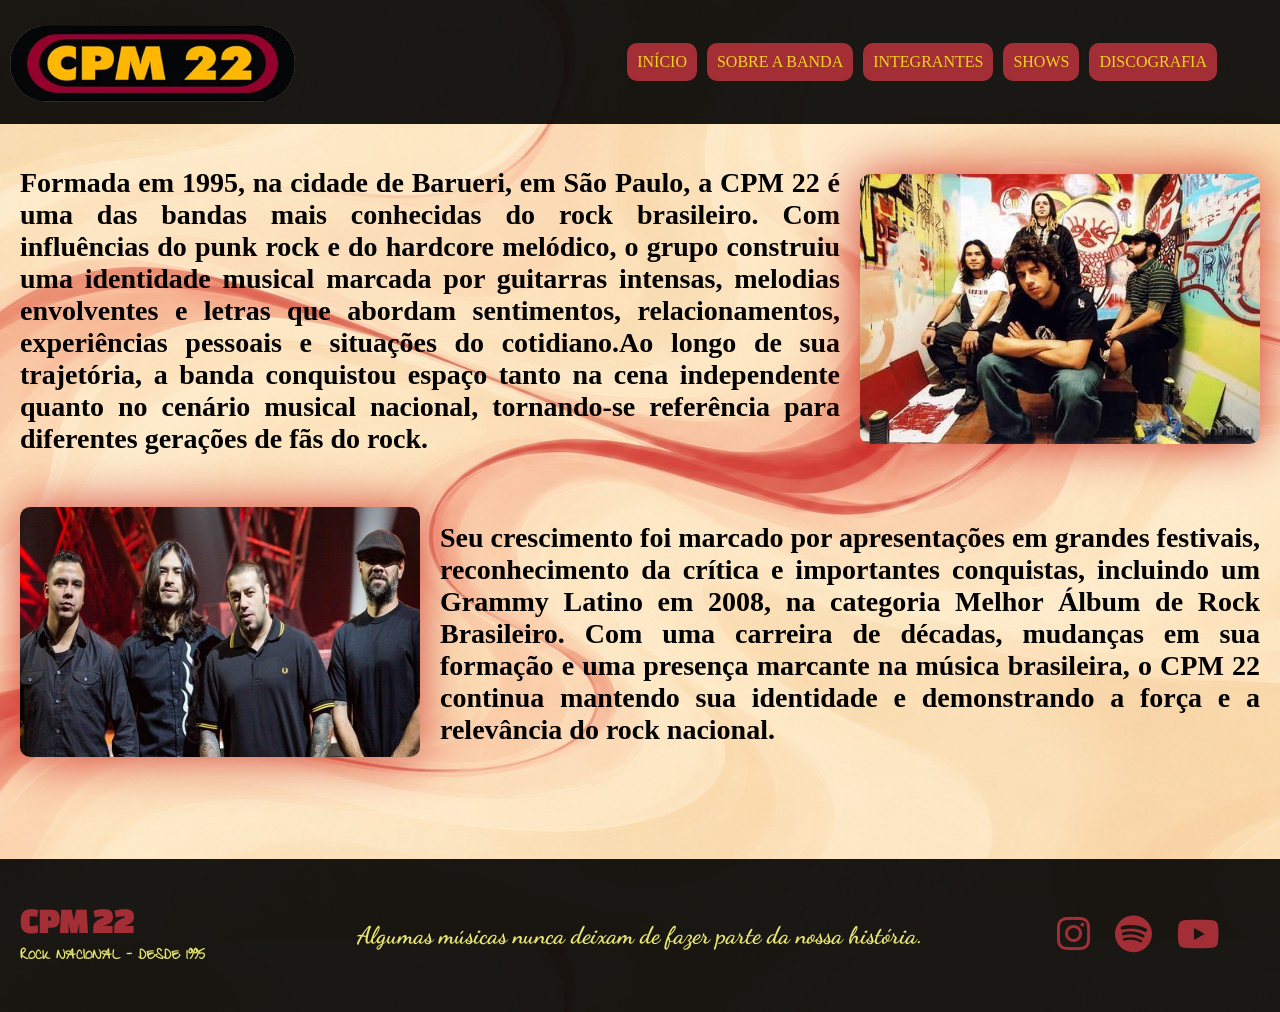
<file: Index.html>
<!DOCTYPE html>
<html lang="pt-br">

<head>
	<meta charset="UTF-8">
	<title>CPM 22</title>
	<link rel="stylesheet" type="text/css" href="Estilos.css">
	<link rel="stylesheet" href="https://cdnjs.cloudflare.com/ajax/libs/font-awesome/6.7.2/css/all.min.css">
</head>

<body>
	<header id="topo">
		<img class="logo" src="Imagens/LOGO2.png" alt="CPM 22">
		<h1>CPM 22</h1>

		<nav id="menu">
			<h3>Menu Principal:</h3>
			<ol type="I" start="8">
				<li><a href="Index.html">Início</a></li>
				<li><a href="Banda.html">Sobre a Banda</a></li>
				<li><a href="Integrantes.html">Integrantes</a></li>
				<li><a href="Shows.html">Shows</a></li>
				<li><a href="discografia.html">Discografia</a></li>
			</ol>
		</nav>
	</header>

	<article id="conteudo">
	<div class="principal">

		<div class="texto">

		<h2>Formada em 1995, na cidade de Barueri, em São Paulo, a CPM 22 é uma das bandas mais conhecidas do rock
			brasileiro. Com influências do punk rock e do hardcore melódico, o grupo construiu uma identidade musical
			marcada por guitarras intensas, melodias envolventes e letras que abordam sentimentos, relacionamentos,
			experiências pessoais e situações do cotidiano.Ao longo de sua trajetória, a banda conquistou espaço tanto na cena independente quanto no cenário musical
			nacional, tornando-se referência para diferentes gerações de fãs do rock.  </h2>
		</div>

		<div class="foto1">
			<img class="fotogrupo" src="Imagens/fotogrupo3.jpg" alt="CPM 22" width="400" height="270">
		</div>
		</div>

		<div class="principal2">

		<div class="foto2">
			<img class="fotogrupo" src="Imagens/fotogrupo4.jpg" alt="CPM 22" width="400" height="250">
		</div>

		<div class="texto2">
		<h2>Seu crescimento foi marcado por apresentações em grandes festivais, reconhecimento da crítica e importantes conquistas, incluindo um Grammy
			Latino em 2008, na categoria Melhor Álbum de Rock Brasileiro.
			Com uma carreira de décadas, mudanças em sua formação e uma presença marcante na música brasileira, o CPM 22
			continua mantendo sua identidade e demonstrando a força e a relevância do rock nacional.</h2>
		</div>
		</div>
		
	</article>
	<footer id="rodape">
        <div class=rodape>
		<h1>CPM 22</h1>
        <h4>ROCK NACIONAL - DESDE 1995</h4>
    </div>
        <h2>Algumas músicas nunca deixam de fazer parte da nossa história.</h2>

    <div class="redes-sociais">

    <a href="https://www.instagram.com/cpm22/" target="_blank">
        <i class="fa-brands fa-instagram"></i>
    </a>

    <a href="https://open.spotify.com/artist/5yLfeNXKYt1UofP4XxxUbT" target="_blank">
        <i class="fa-brands fa-spotify"></i>
    </a>

    <a href="https://www.youtube.com/@cpm22official" target="_blank">
        <i class="fa-brands fa-youtube"></i>
    </a>

</div>
    </footer>
</body>

</html>
</file>
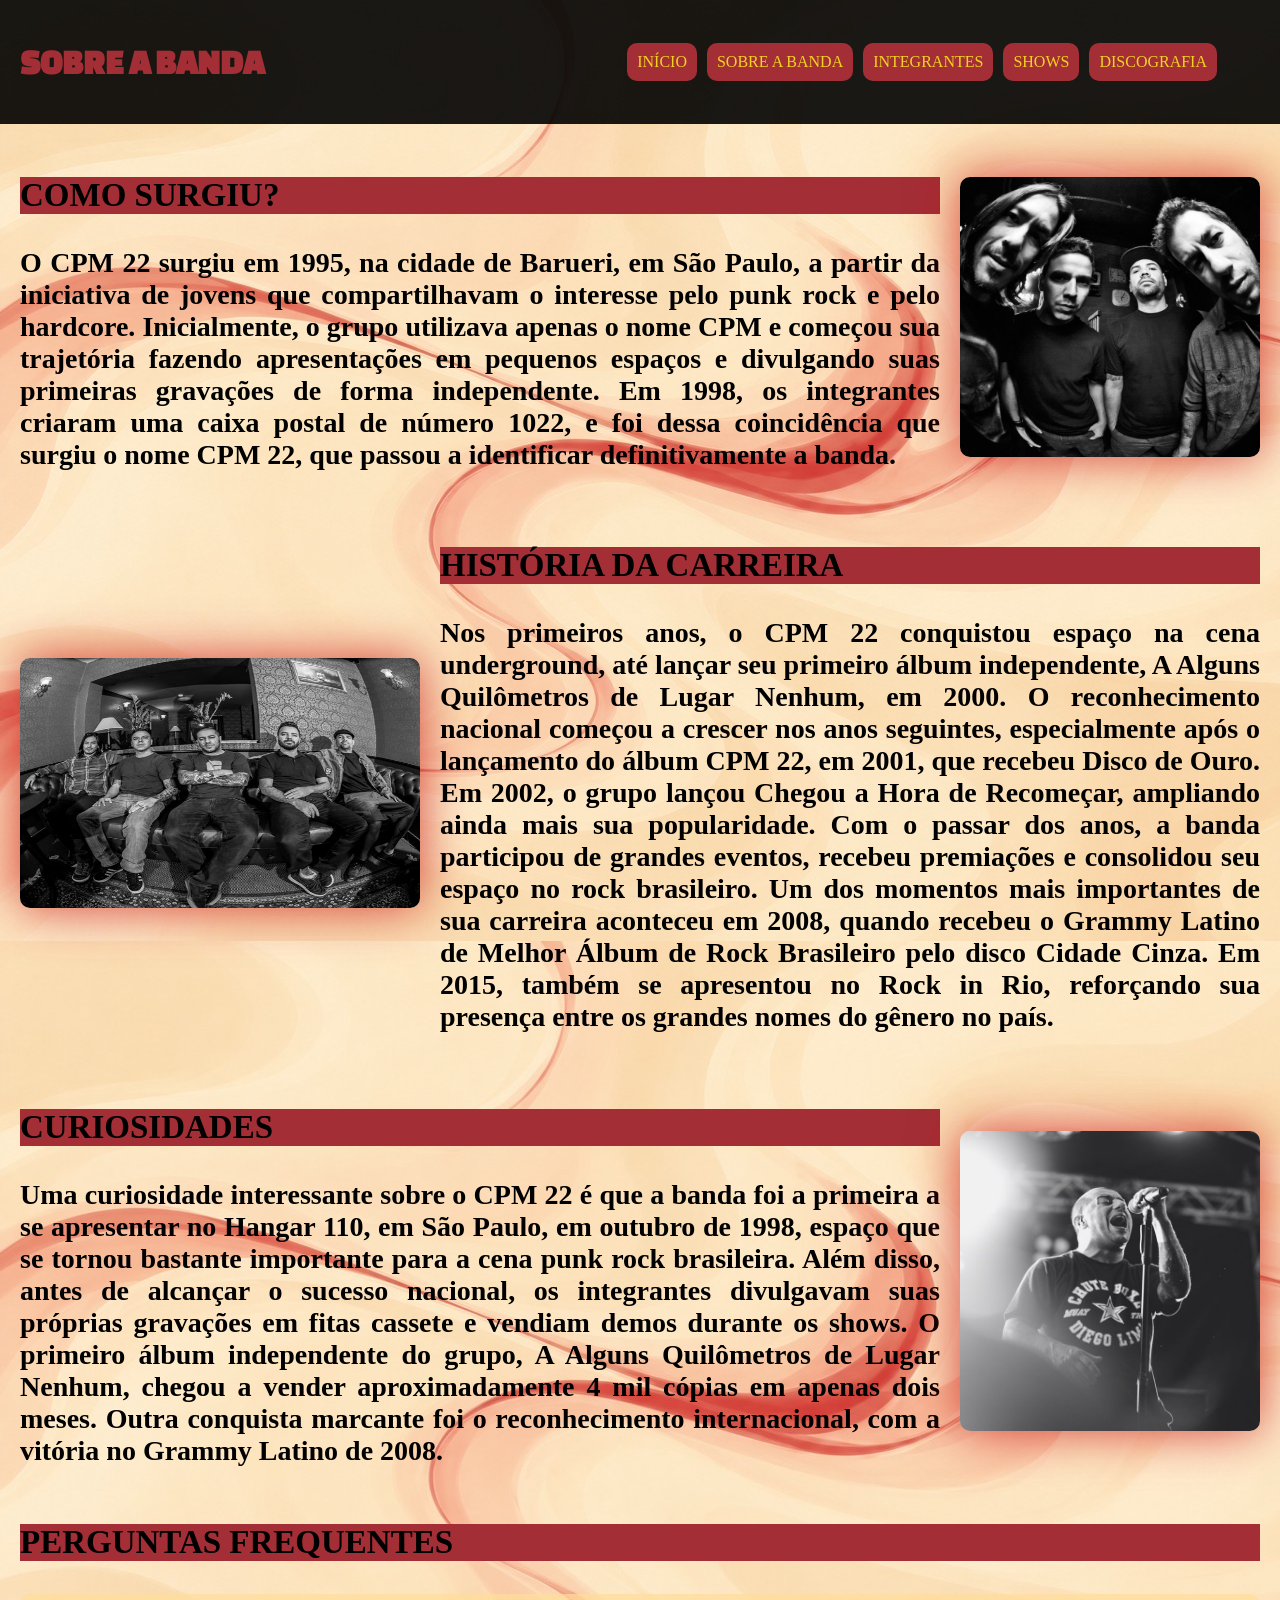
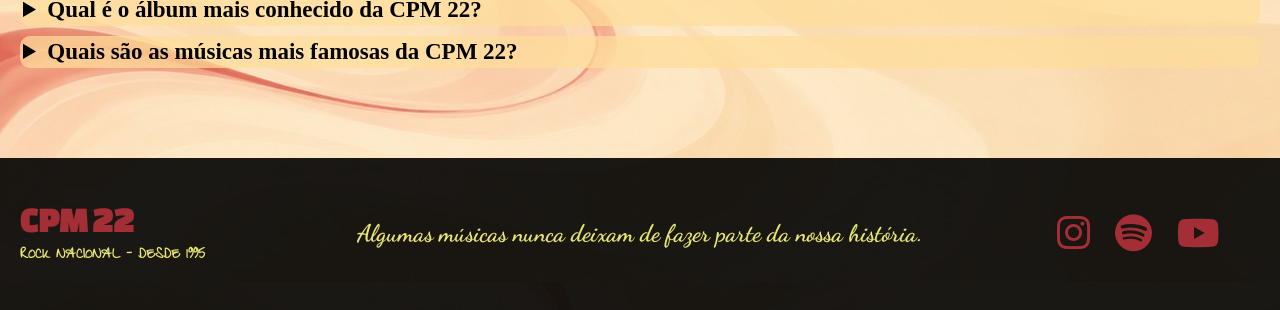
<file: Banda.html>
<!DOCTYPE html>
<html lang="pt-br">

<head>
    <meta charset="UTF-8">
    <title>Sobre a Banda</title>
    <link rel="stylesheet" type="text/css" href="Estilos.css">
    <link rel="stylesheet" href="https://cdnjs.cloudflare.com/ajax/libs/font-awesome/6.7.2/css/all.min.css">
</head>

<body>
    <header id="topo">
        <h1>Sobre a Banda</h1>

        <nav id="menu">
            <h3>Menu Principal:</h3>
            <ol type="I" start="8">
                <li><a href="Index.html">Início</a></li>
                <li><a href="Banda.html">Sobre a Banda</a></li>
                <li><a href="Integrantes.html">Integrantes</a></li>
                <li><a href="Shows.html">Shows</a></li>
                <li><a href="discografia.html">Discografia</a></li>
            </ol>
        </nav>
    </header>

    <article id="conteudo">
        <div class="principal">

            <div class="texto">

                <h3>Como surgiu?</h3>

                <h2>O CPM 22 surgiu em 1995, na cidade de Barueri, em São Paulo, a partir da iniciativa de jovens que
                    compartilhavam o interesse pelo punk
                    rock e pelo hardcore. Inicialmente, o grupo utilizava apenas o nome CPM e começou sua trajetória
                    fazendo apresentações em pequenos
                    espaços e divulgando suas primeiras gravações de forma independente. Em 1998, os integrantes criaram
                    uma caixa postal de número 1022,
                    e foi dessa coincidência que surgiu o nome CPM 22, que passou a identificar definitivamente a banda.
                </h2>
            </div>

            <div class="foto1">
                <img class="fotogrupo" src="Imagens/fotopb1.jpg" alt="CPM 22" width="300" height="280">
            </div>
        </div>

        <div class="principal2">

            <div class="foto2">
                <img class="fotogrupo" src="Imagens/fotopb2.jpg" alt="CPM 22" width="400" height="250">
            </div>

            <div class="texto2">

                <h3>História da Carreira</h3>
                <h2>Nos primeiros anos, o CPM 22 conquistou espaço na cena underground, até lançar seu primeiro álbum
                    independente, A Alguns Quilômetros
                    de Lugar Nenhum, em 2000. O reconhecimento nacional começou a crescer nos anos seguintes,
                    especialmente após o lançamento do álbum
                    CPM 22, em 2001, que recebeu Disco de Ouro. Em 2002, o grupo lançou Chegou a Hora de Recomeçar,
                    ampliando ainda mais sua popularidade.
                    Com o passar dos anos, a banda participou de grandes eventos, recebeu premiações e consolidou seu
                    espaço no rock brasileiro. Um dos
                    momentos mais importantes de sua carreira aconteceu em 2008, quando recebeu o Grammy Latino de
                    Melhor Álbum de Rock Brasileiro pelo
                    disco Cidade Cinza. Em 2015, também se apresentou no Rock in Rio, reforçando sua presença entre os
                    grandes nomes do gênero no país.</h2>
            </div>
        </div>

        <div class="principal3">

            <div class="texto3">

                <h3>Curiosidades</h3>
                <h2>Uma curiosidade interessante sobre o CPM 22 é que a banda foi a primeira a se apresentar no Hangar
                    110, em São Paulo, em outubro
                    de 1998, espaço que se tornou bastante importante para a cena punk rock brasileira. Além disso,
                    antes de alcançar o sucesso
                    nacional, os integrantes divulgavam suas próprias gravações em fitas cassete e vendiam demos durante
                    os shows. O primeiro álbum
                    independente do grupo, A Alguns Quilômetros de Lugar Nenhum, chegou a vender aproximadamente 4 mil
                    cópias em apenas dois meses.
                    Outra conquista marcante foi o reconhecimento internacional, com a vitória no Grammy Latino de 2008.
                </h2>
            </div>

            <div class="foto3">
                <img class="fotogrupo" src="Imagens/fotopb3.jpg" alt="CPM 22" width="300" height="300">
            </div>
        </div>

        <div class="sumario">
            <h3>Perguntas frequentes</h3>

            <details>
                <summary>Qual é o álbum mais conhecido da CPM 22?</summary>
                <p>Um dos álbuns de maior destaque da banda é Chegou a Hora de Recomeçar, lançado em 2002, que ajudou a
                    consolidar seu sucesso no cenário do rock brasileiro.</p>
            </details>

            <details>
                <summary>Quais são as músicas mais famosas da CPM 22?</summary>
                <p>Algumas das músicas mais conhecidas da banda incluem "A Alguns Quilômetros de Lugar Nenhum", "Chegou
                    a Hora de Recomeçar" e "Cidade Cinza".</p>
            </details>
        </div>

    </article>
    <footer id="rodape">
        <div class=rodape>
		<h1>CPM 22</h1>
        <h4>ROCK NACIONAL - DESDE 1995</h4>
    </div>
        <h2>Algumas músicas nunca deixam de fazer parte da nossa história.</h2>

    <div class="redes-sociais">

    <a href="https://www.instagram.com/cpm22/" target="_blank">
        <i class="fa-brands fa-instagram"></i>
    </a>

    <a href="https://open.spotify.com/artist/5yLfeNXKYt1UofP4XxxUbT" target="_blank">
        <i class="fa-brands fa-spotify"></i>
    </a>

    <a href="https://www.youtube.com/@cpm22official" target="_blank">
        <i class="fa-brands fa-youtube"></i>
    </a>

</div>
    </footer>
</body>

</html>
</file>
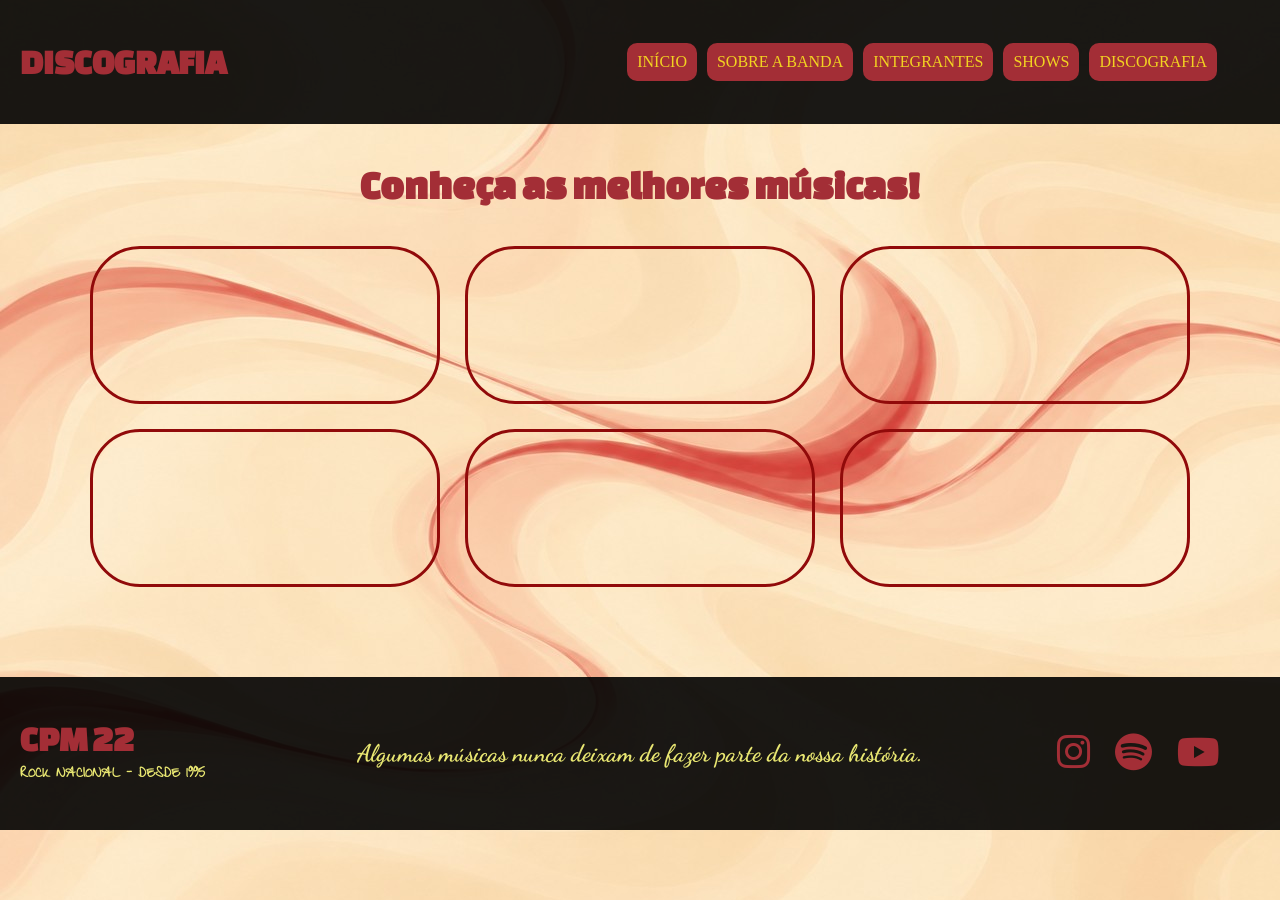
<file: Discografia.html>
<!DOCTYPE html>
<html lang="pt-br">

<head>
    <meta charset="UTF-8">
    <title>Discografia</title>
    <link rel="stylesheet" type="text/css" href="Estilos.css">
    <link rel="stylesheet" href="https://cdnjs.cloudflare.com/ajax/libs/font-awesome/6.7.2/css/all.min.css">
</head>

<body>
    <header id="topo">
        <h1>Discografia</h1>

        <nav id="menu">
            <h3>Menu Principal:</h3>
            <ol type="I" start="8">
                <li><a href="Index.html">Início</a></li>
                <li><a href="Banda.html">Sobre a Banda</a></li>
                <li><a href="Integrantes.html">Integrantes</a></li>
                <li><a href="Shows.html">Shows</a></li>
                <li><a href="discografia.html">Discografia</a></li>
            </ol>
        </nav>
    </header>

    <article id="conteudo">
        <span class="texto-musicas">
            <p>Conheça as melhores músicas!</p>
        </span>
        <div class="videos-musicas">
            <div class="videos-musicas2">
                <iframe class="videos-musicas2" data-testid="embed-iframe"
                    src="https://open.spotify.com/embed/track/7hjAhjnMzpMT9vU54w0LYF?utm_source=generator&si=462281761eac414d"
                    width="100%" height="152" frameBorder="0" allowfullscreen=""
                    allow="autoplay; clipboard-write; encrypted-media; fullscreen; picture-in-picture"
                    loading="lazy"></iframe>
            </div>

            <div class="videos-musicas2">

                <iframe class="videos-musicas2" data-testid="embed-iframe"
                    src="https://open.spotify.com/embed/track/65GriX0xxWTly1unmqdpzP?utm_source=generator&si=b2a81a4acf8e4164"
                    width="100%" height="152" frameBorder="0" allowfullscreen=""
                    allow="autoplay; clipboard-write; encrypted-media; fullscreen; picture-in-picture"
                    loading="lazy"></iframe>
            </div>

            <div class="videos-musicas2">

                <iframe class="videos-musicas2" data-testid="embed-iframe"
                    src="https://open.spotify.com/embed/track/7ATfTQCF4OGSY91yKk42km?utm_source=generator&si=25d5b2aa89fa402e"
                    width="100%" height="152" frameBorder="0" allowfullscreen=""
                    allow="autoplay; clipboard-write; encrypted-media; fullscreen; picture-in-picture"
                    loading="lazy"></iframe>

            </div>

            <div class="videos-musicas2">

                <iframe class="videos-musicas2" data-testid="embed-iframe"
                    src="https://open.spotify.com/embed/track/4bdpZyVOz99woYjNTjF6ls?utm_source=generator&si=018199483d4d41fc"
                    width="100%" height="152" frameBorder="0" allowfullscreen=""
                    allow="autoplay; clipboard-write; encrypted-media; fullscreen; picture-in-picture"
                    loading="lazy"></iframe>

            </div>

            <div class="videos-musicas2">

                <iframe class="videos-musicas2" data-testid="embed-iframe"
                    src="https://open.spotify.com/embed/track/3QbPw4Aj3JgqG0In3ZPZ4q?utm_source=generator&si=2a53590e8a854e3d"
                    width="100%" height="152" frameBorder="0" allowfullscreen=""
                    allow="autoplay; clipboard-write; encrypted-media; fullscreen; picture-in-picture"
                    loading="lazy"></iframe>
            </div>

            <div class="videos-musicas2">
                <iframe class="videos-musicas2" data-testid="embed-iframe"
                    src="https://open.spotify.com/embed/track/6BuvLGS3GqtbeVgY2fBhCn?utm_source=generator&si=ad970fb234a448e6"
                    width="100%" height="152" frameBorder="0" allowfullscreen=""
                    allow="autoplay; clipboard-write; encrypted-media; fullscreen; picture-in-picture"
                    loading="lazy"></iframe>

            </div>
        </div>
    </article>

    <footer id="rodape">
        <div class=rodape>
		<h1>CPM 22</h1>
        <h4>ROCK NACIONAL - DESDE 1995</h4>
    </div>
        <h2>Algumas músicas nunca deixam de fazer parte da nossa história.</h2>

    <div class="redes-sociais">

    <a href="https://www.instagram.com/cpm22/" target="_blank">
        <i class="fa-brands fa-instagram"></i>
    </a>

    <a href="https://open.spotify.com/artist/5yLfeNXKYt1UofP4XxxUbT" target="_blank">
        <i class="fa-brands fa-spotify"></i>
    </a>

    <a href="https://www.youtube.com/@cpm22official" target="_blank">
        <i class="fa-brands fa-youtube"></i>
    </a>

</div>
    </footer>

</body>

</html>
</file>
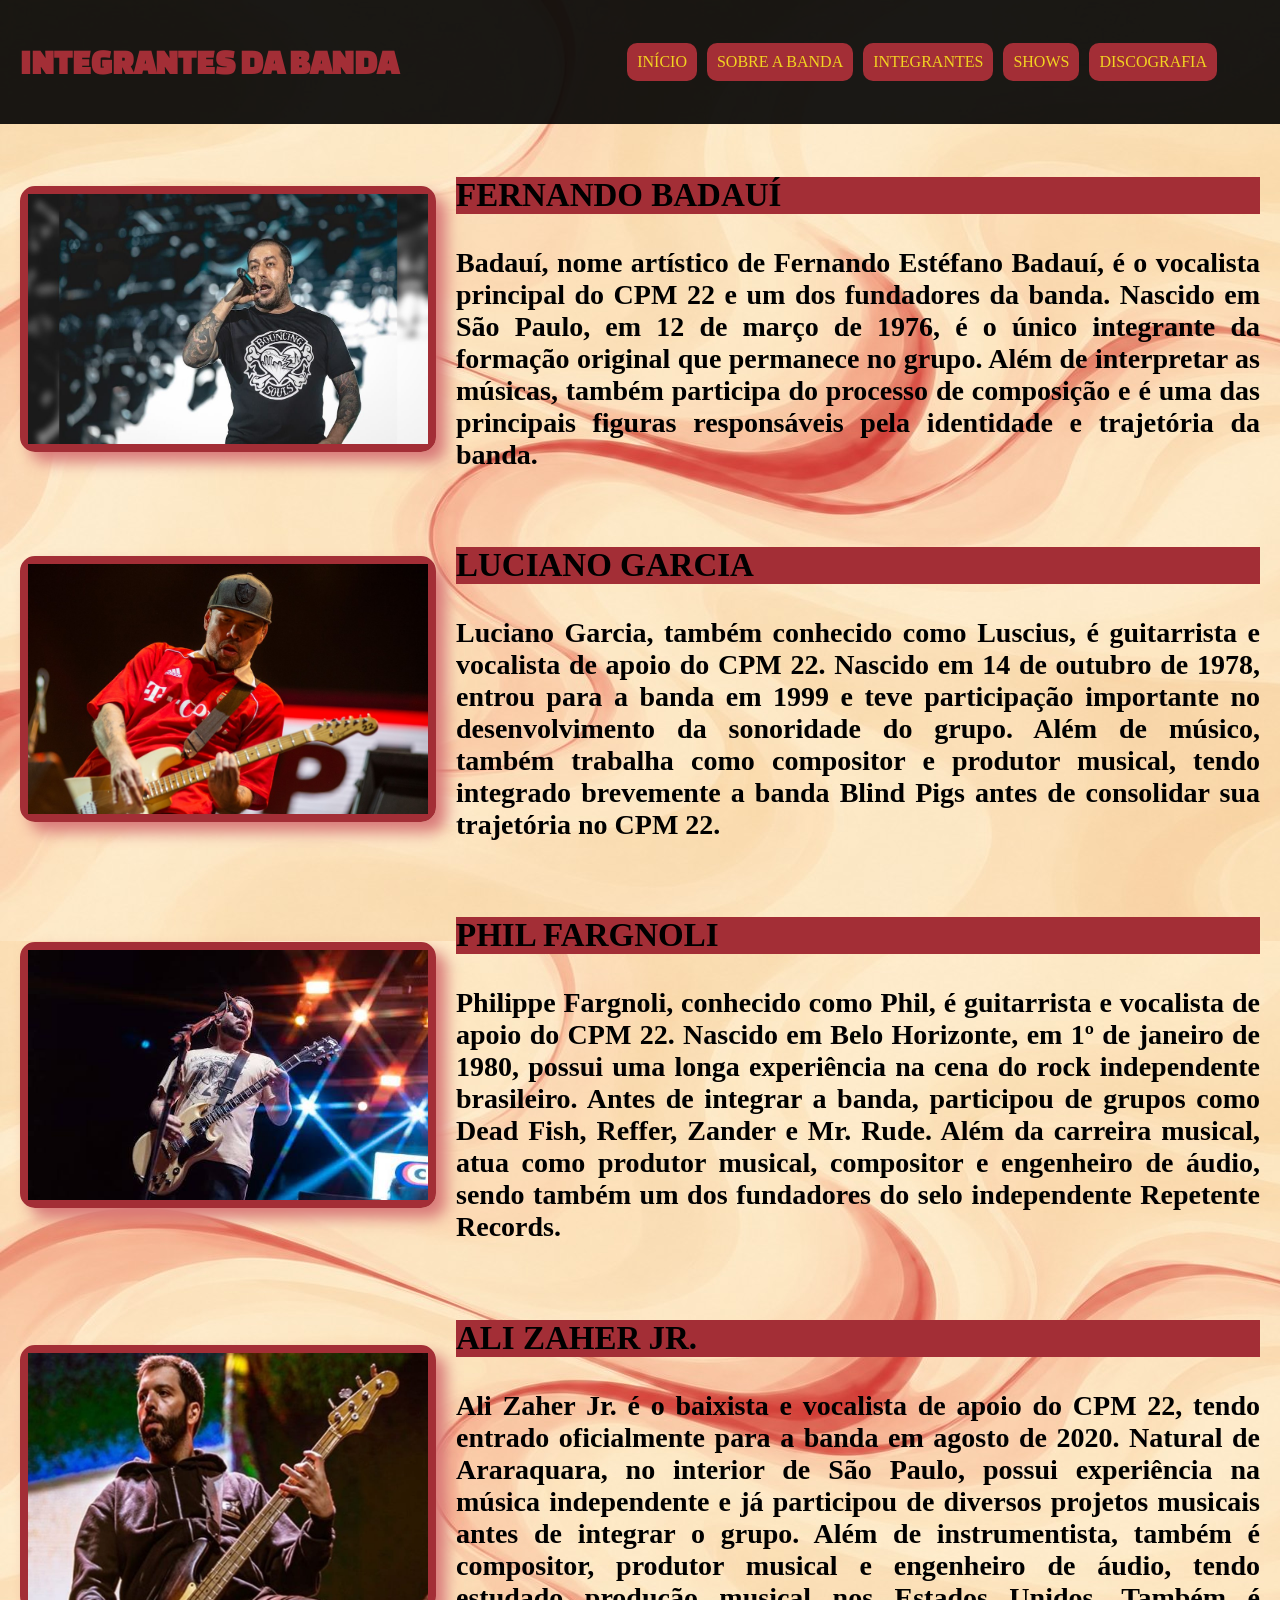
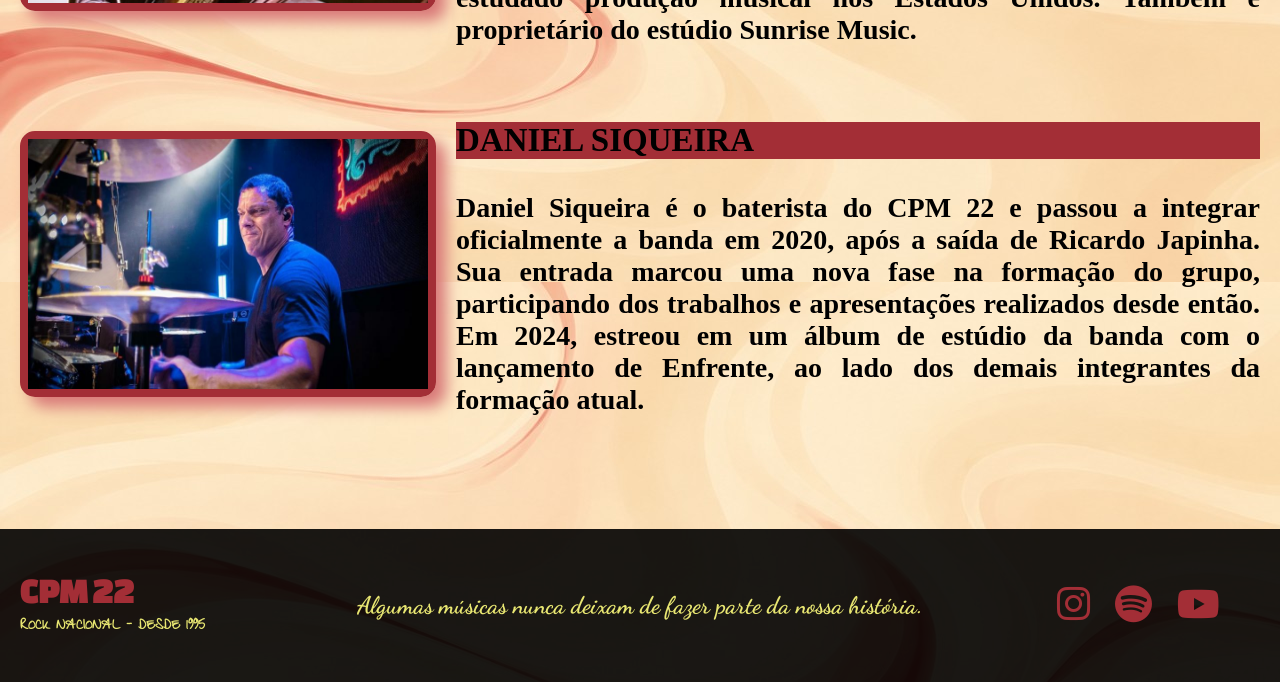
<file: Integrantes.html>
<!DOCTYPE html>
<html lang="pt-br">

<head>
    <meta charset="UTF-8">
    <title>Integrantes</title>
    <link rel="stylesheet" type="text/css" href="Estilos.css">
    <link rel="stylesheet" href="https://cdnjs.cloudflare.com/ajax/libs/font-awesome/6.7.2/css/all.min.css">
</head>

<body>
    <header id="topo">
        <h1>Integrantes da Banda</h1>

        <nav id="menu">
            <h3>Menu Principal:</h3>
            <ol type="I" start="8">
                <li><a href="Index.html">Início</a></li>
                <li><a href="Banda.html">Sobre a Banda</a></li>
                <li><a href="Integrantes.html">Integrantes</a></li>
                <li><a href="Shows.html">Shows</a></li>
                <li><a href="discografia.html">Discografia</a></li>
            </ol>
        </nav>
    </header>

    <article> 
        <div class="principal2">

            <div class="foto4">
                <img class="fotogrupo" src="Imagens/integrantes1.jpg" alt="CPM 22" width="400" height="250">
            </div>
    
            <div class="texto2">
                <h3>Fernando Badauí</h3>
            <h2>Badauí, nome artístico de Fernando Estéfano Badauí, é o vocalista principal do CPM 22 e um dos fundadores da banda. Nascido em São Paulo,
                em 12 de março de 1976, é o único integrante da formação original que permanece no grupo. Além de interpretar as músicas, também participa
                do processo de composição e é uma das principais figuras responsáveis pela identidade e trajetória da banda.</h2>
            </div>
            </div>

            <div class="principal2">

                <div class="foto4">
                    <img class="fotogrupo" src="Imagens/integrantes2.jpg" alt="CPM 22" width="400" height="250">
                </div>
        
                <div class="texto2">
                    <h3>Luciano Garcia</h3>
                <h2>Luciano Garcia, também conhecido como Luscius, é guitarrista e vocalista de apoio do CPM 22. Nascido em 14 de outubro de 1978, entrou 
                    para a banda em 1999 e teve participação importante no desenvolvimento da sonoridade do grupo. Além de músico, também trabalha como 
                    compositor e produtor musical, tendo integrado brevemente a banda Blind Pigs antes de consolidar sua trajetória no CPM 22.</h2>
                </div>
                </div>

            <div class="principal2">

                <div class="foto4">
                    <img class="fotogrupo" src="Imagens/integrantes4.jpg" alt="CPM 22" width="400" height="250">
                </div>
            
                <div class="texto2">
                    <h3>Phil Fargnoli</h3>
                <h2>Philippe Fargnoli, conhecido como Phil, é guitarrista e vocalista de apoio do CPM 22. Nascido em Belo Horizonte, em 1º de janeiro de 1980, 
                    possui uma longa experiência na cena do rock independente brasileiro. Antes de integrar a banda, participou de grupos como Dead Fish, Reffer, 
                    Zander e Mr. Rude. Além da carreira musical, atua como produtor musical, compositor e engenheiro de áudio, sendo também um dos fundadores 
                    do selo independente Repetente Records.</h2>
                 </div>
                 </div>

            <div class="principal2">

                <div class="foto4">
                    <img class="fotogrupo" src="Imagens/integrantes5.jpg" alt="CPM 22" width="400" height="250">
                </div>
                
                <div class="texto2">
                    <h3>Ali Zaher Jr.</h3>
                <h2>Ali Zaher Jr. é o baixista e vocalista de apoio do CPM 22, tendo entrado oficialmente para a banda em agosto de 2020. Natural de Araraquara, 
                    no interior de São Paulo, possui experiência na música independente e já participou de diversos projetos musicais antes de integrar o grupo. 
                    Além de instrumentista, também é compositor, produtor musical e engenheiro de áudio, tendo estudado produção musical nos Estados Unidos. 
                    Também é proprietário do estúdio Sunrise Music.</h2>
                </div>
                </div>

            <div class="principal2">

                <div class="foto4">
                    <img class="fotogrupo" src="Imagens/integrantes3.jpg" alt="CPM 22" width="400" height="250">
                </div>
                    
                <div class="texto2">
                    <h3>Daniel Siqueira</h3>
                <h2>Daniel Siqueira é o baterista do CPM 22 e passou a integrar oficialmente a banda em 2020, após a saída de Ricardo Japinha. Sua entrada marcou 
                    uma nova fase na formação do grupo, participando dos trabalhos e apresentações realizados desde então. Em 2024, estreou em um álbum de estúdio 
                    da banda com o lançamento de Enfrente, ao lado dos demais integrantes da formação atual.</h2>
                </div>
                </div>

    </article>

    <footer id="rodape">
        <div class=rodape>
		<h1>CPM 22</h1>
        <h4>ROCK NACIONAL - DESDE 1995</h4>
    </div>
        <h2>Algumas músicas nunca deixam de fazer parte da nossa história.</h2>

    <div class="redes-sociais">

    <a href="https://www.instagram.com/cpm22/" target="_blank">
        <i class="fa-brands fa-instagram"></i>
    </a>

    <a href="https://open.spotify.com/artist/5yLfeNXKYt1UofP4XxxUbT" target="_blank">
        <i class="fa-brands fa-spotify"></i>
    </a>

    <a href="https://www.youtube.com/@cpm22official" target="_blank">
        <i class="fa-brands fa-youtube"></i>
    </a>

</div>
    </footer>
</body>

</html>
</file>
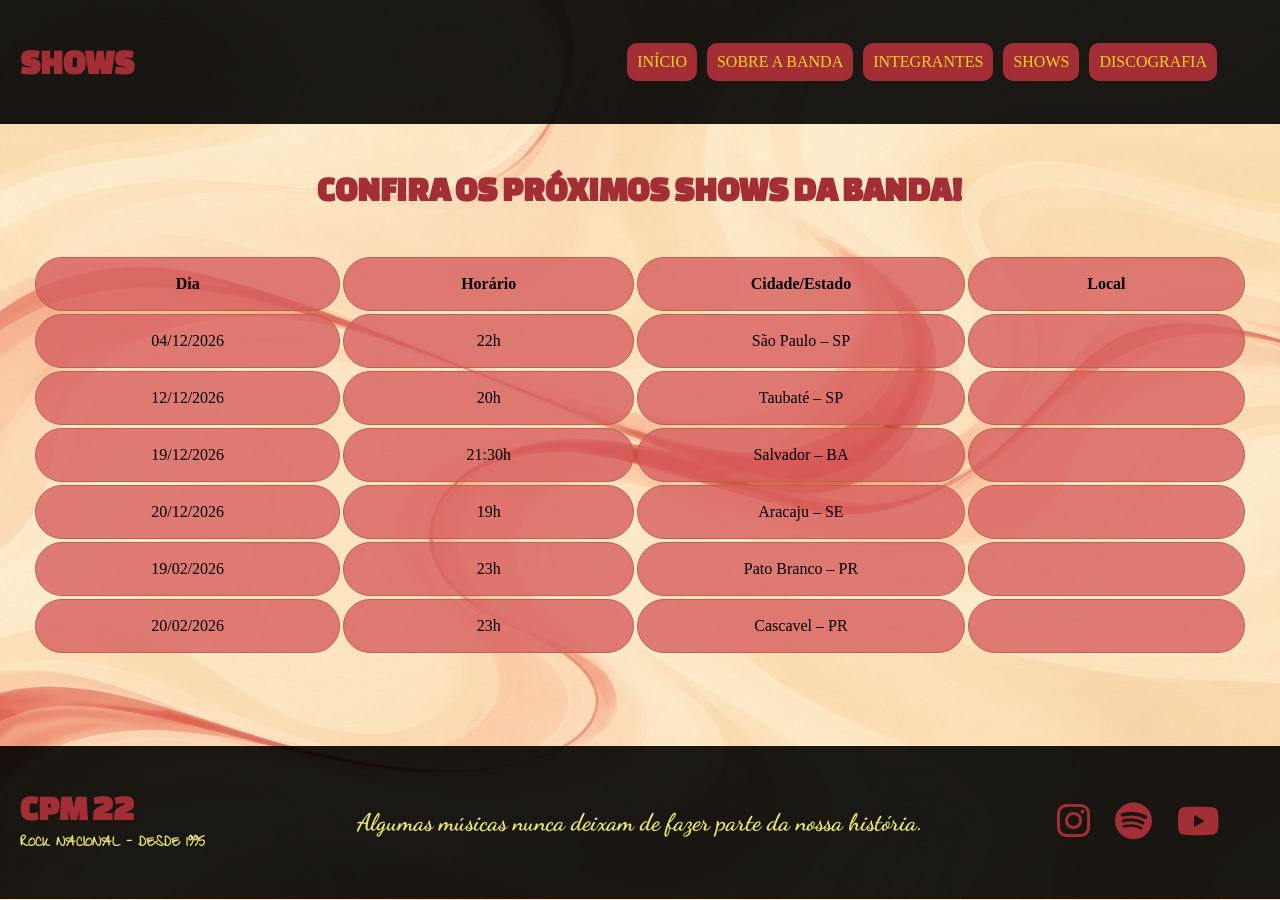
<file: Shows.html>
<!DOCTYPE html>
<html lang="pt-br">

<head>
    <meta charset="UTF-8">
    <title>Integrantes</title>
    <link rel="stylesheet" type="text/css" href="Estilos.css">
    <link rel="stylesheet" href="https://cdnjs.cloudflare.com/ajax/libs/font-awesome/6.7.2/css/all.min.css">
</head>

<body>
    <header id="topo">
        <h1>Shows</h1>

        <nav id="menu">
            <h3>Menu Principal:</h3>
            <ol type="I" start="8">
                <li><a href="Index.html">Início</a></li>
                <li><a href="Banda.html">Sobre a Banda</a></li>
                <li><a href="Integrantes.html">Integrantes</a></li>
                <li><a href="Shows.html">Shows</a></li>
                <li><a href="discografia.html">Discografia</a></li>
            </ol>
        </nav>
    </header>

    <article>
        <h4>Confira os próximos shows da banda!</h4>
        <div class="Tabela-shows">
            <table class="tabela-shows">
                <tr>
                    <th>Dia</th>
                    <th>Horário</th>
                    <th>Cidade/Estado</th>
                    <th>Local</th>
                </tr>
                <tr>
                    <td>04/12/2026</td>
                    <td>22h</td>
                    <td>São Paulo – SP</td>
                    <td><iframe
                            src="https://www.google.com/maps/embed?pb=!1m18!1m12!1m3!1d3654.1078394455317!2d-46.695865600000005!3d-23.672101200000004!2m3!1f0!2f0!3f0!3m2!1i1024!2i768!4f13.1!3m3!1m2!1s0x94ce4f0ed438ffbf%3A0x8caef01636fb9abf!2sTerra%20SP!5e0!3m2!1spt-BR!2sbr!4v1795041895107!5m2!1spt-BR!2sbr"
                            allowfullscreen="" loading="lazy" referrerpolicy="strict-origin-when-cross-origin"></iframe>
                    </td>
                </tr>
                <tr>
                    <td>12/12/2026</td>
                    <td>20h</td>
                    <td>Taubaté – SP</td>
                    <td><iframe
                            src="https://www.google.com/maps/embed?pb=!1m18!1m12!1m3!1d3671.199961344602!2d-45.607356225508305!3d-23.05312954311606!2m3!1f0!2f0!3f0!3m2!1i1024!2i768!4f13.1!3m3!1m2!1s0x94ccfbd3fa18117f%3A0x620f6e8b20df99f!2sVia%20Vale%20Shopping!5e0!3m2!1spt-BR!2sbr!4v1795042264784!5m2!1spt-BR!2sbr"
                            allowfullscreen="" loading="lazy" referrerpolicy="strict-origin-when-cross-origin"></iframe>
                    </td>
                </tr>
                <tr>
                    <td>19/12/2026</td>
                    <td>21:30h</td>
                    <td>Salvador – BA</td>
                    <td><iframe
                            src="https://www.google.com/maps/embed?pb=!1m18!1m12!1m3!1d3887.868135908583!2d-38.4599027258411!3d-12.980284759981823!2m3!1f0!2f0!3f0!3m2!1i1024!2i768!4f13.1!3m3!1m2!1s0x7161b0014b75ab5%3A0x98a1a66960bcdbeb!2sArena%20A%20TARDE!5e0!3m2!1spt-BR!2sbr!4v1795042360272!5m2!1spt-BR!2sbr"
                            allowfullscreen="" loading="lazy" referrerpolicy="strict-origin-when-cross-origin"></iframe>
                    </td>
                </tr>
                <tr>
                    <td>20/12/2026</td>
                    <td>19h</td>
                    <td>Aracaju – SE</td>
                    <td><iframe
                            src="https://www.google.com/maps/embed?pb=!1m18!1m12!1m3!1d3917.4864978576!2d-37.04564432588946!3d-10.926575722054643!2m3!1f0!2f0!3f0!3m2!1i1024!2i768!4f13.1!3m3!1m2!1s0x71ab381477e8c73%3A0x15a5f6195a267a61!2sIate%20Clube%20Aracaju!5e0!3m2!1spt-BR!2sbr!4v1795042399351!5m2!1spt-BR!2sbr"
                            allowfullscreen="" loading="lazy" referrerpolicy="strict-origin-when-cross-origin"></iframe>
                    </td>
                </tr>
                <tr>
                    <td>19/02/2026</td>
                    <td>23h</td>
                    <td>Pato Branco – PR</td>
                    <td><iframe
                            src="https://www.google.com/maps/embed?pb=!1m18!1m12!1m3!1d1837531.4953619211!2d-53.17822243655772!3d-25.904714243503093!2m3!1f0!2f0!3f0!3m2!1i1024!2i768!4f13.1!3m3!1m2!1s0xb49a416323578c7%3A0x87680b54a77700c2!2sGarden%20Eventos!5e0!3m2!1spt-BR!2sbr!4v1795042455447!5m2!1spt-BR!2sbr"
                            allowfullscreen="" loading="lazy" referrerpolicy="strict-origin-when-cross-origin"></iframe>
                    </td>
                </tr>
                <tr>
                    <td>20/02/2026</td>
                    <td>23h</td>
                    <td>Cascavel – PR</td>
                    <td><iframe
                            src="https://www.google.com/maps/embed?pb=!1m18!1m12!1m3!1d3616.696979272662!2d-53.47293922542762!3d-24.97642231509828!2m3!1f0!2f0!3f0!3m2!1i1024!2i768!4f13.1!3m3!1m2!1s0x94f3d425c25d4347%3A0x1f3152dec3c56e14!2sBlack%20Cap%20Eventos!5e0!3m2!1spt-BR!2sbr!4v1795042521452!5m2!1spt-BR!2sbr"
                            allowfullscreen="" loading="lazy" referrerpolicy="strict-origin-when-cross-origin"></iframe>
                    </td>
                </tr>
            </table>
        </div>

    </article>

    <footer id="rodape">
        <div class=rodape>
            <h1>CPM 22</h1>
            <h4>ROCK NACIONAL - DESDE 1995</h4>
        </div>
        <h2>Algumas músicas nunca deixam de fazer parte da nossa história.</h2>

        <div class="redes-sociais">

            <a href="https://www.instagram.com/cpm22/" target="_blank">
                <i class="fa-brands fa-instagram"></i>
            </a>

            <a href="https://open.spotify.com/artist/5yLfeNXKYt1UofP4XxxUbT" target="_blank">
                <i class="fa-brands fa-spotify"></i>
            </a>

            <a href="https://www.youtube.com/@cpm22official" target="_blank">
                <i class="fa-brands fa-youtube"></i>
            </a>

        </div>
    </footer>
</body>

</html>
</file>
<file: Estilos.css>
@charset "UTF-8";
@import url('https://fonts.googleapis.com/css2?family=Exile&display=swap');
@import url('https://fonts.googleapis.com/css2?family=Josefin+Sans:ital,wght@0,100..700;1,100..700&display=swap');
@import url('https://fonts.googleapis.com/css2?family=Changa+One:ital@0;1&display=swap');
@import url('https://fonts.googleapis.com/css2?family=Josefin+Sans:ital,wght@0,100..700;1,100..700&family=Zeyada&display=swap');
@import url('https://fonts.googleapis.com/css2?family=Dancing+Script:wght@400..700&display=swap');

header h1 {
    font-family: "Changa One", sans-serif;
  font-size: 35px;
  color: rgb(163, 46, 54);
  text-transform: uppercase;
}

header#topo {
    background-color: #000000e5;
    padding: 20px;
}

body {
    margin: 0;
    padding: 0;
   background: url(Imagens/fundo6.jpg);
}

article h2 {
    font-family:'Times New Roman', Times, serif;
    font-size: 28px;
    color: #000000;
    text-align: justify;
}

article h3 {
    font-family:'Times New Roman', Times, serif;
    font-size: 33px;
    color: #000000;
    text-align: left;
    text-transform: uppercase;
    background-color:  rgb(163, 46, 54);
}

img.logo {
    display: block;
    margin: 20px auto;
    max-width: 100%;
    height: auto;

}

header#topo img.logo {
    position: absolute;
    top: -50px;
    left: 3px;
}

article#conteudo img.fotogrupo {
    border-radius: 10px;
    box-shadow: 0px 0px 50px rgba(201, 13, 13, 0.767);
}

div.texto{
    text-align: justify;    
    left: 20px;
}

div.principal {
    display: flex;
    gap: 20px;
    margin: 20px;
    align-items: center;
}

div.foto1 {
    float: right;
}

div.texto2 {
    text-align: justify;    
    right: 20px;
}

div.principal2 {
    display: flex;
    gap: 20px;
    margin: 20px;
    align-items: center;
}

div.foto2 {
    float: left;
}

div.texto3 {
    text-align: justify;    
    left: 20px;
}

div.principal3 {
    display: flex;
    gap: 20px;
    margin: 20px;
    align-items: center;
}

div.foto3 {
    float: right;
}

div.foto4 {
    float: left;
   border: 8px solid rgb(163, 46, 54);
   line-height: 0;
   border-radius: 15px;
   box-shadow: 10px 10px 15px #d87878;
}

nav#menu h3 {
	display: none;
}
nav#menu ol {
	list-style: none;
	text-transform: uppercase;
	position: absolute;
	top: 24px;
	right: 60px;
}
nav#menu li {
	display: inline-block;
	background-color: rgb(163, 46, 54);
	padding: 10px;
	margin: 3px;
	border-radius: 10px;
	transition: background-color 2s;
}
nav#menu li:hover {
	background-color: rgb(82, 24, 28);
}
nav#menu a {
	color: rgb(242, 211, 33);
	text-decoration: none;
}
nav#menu a:hover {
	text-decoration: underline;
}

div.sumario {
	width: auto;
	margin: 30px 20px 0px 20px;
}

div.sumario h2 {
	margin-bottom: 15px;
}

div.sumario details {
	margin-bottom: 10px;
	background-color: #ffde9bb7;
	border-radius: 10px;
}

div.sumario summary {
    padding: 3px;
    font-weight: bold;
	cursor: pointer;
    font-size: 23px;
    font-family:'Times New Roman', Times, serif;
}

div.sumario p {
	padding: 0 12px 12px 12px;
	margin: 0;
    font-size: 20px; 
    font-family:'Times New Roman', Times, serif; 
    font-weight: bold;
}


div.videos-musicas2 iframe {
	border-radius: 50px;
	width: 100%; 
	aspect-ratio: 16/9;
	border: 3px solid rgb(145, 10, 10);
}

span.texto-musicas {
    text-align: Center;    
    font-size: 40px; 
    font-family: "Changa One", sans-serif;
    font-weight: bold;
    color: rgb(163, 46, 54);;
}

div.videos-musicas {
    display: grid;
    grid-template-columns: repeat(3, 1fr);
    gap: 25px;
    max-width: 1100px;
    margin: 30px auto;
}

div.videos-musicas2 {
	 display: flex;
    justify-content: center;
    min-width: 0;
}

footer#rodape {
    background-color: #000000e5;
    padding: 10px;

}

footer#rodape h1 {
    font-family: "Changa One", sans-serif;
  font-size: 35px;
  color: rgb(163, 46, 54);
     margin-bottom: 5px;
      margin-bottom: 5px;
}

footer#rodape {
    margin-top: 90px;
    display: flex;
    align-items: center;
    position: relative;
    padding: 20px;
}

footer#rodape h4 {
    color:rgb(233, 231, 114);
    font-family: "Zeyada", cursive;
    margin-top: 0;
    white-space: nowrap;
}

footer#rodape h2 {
    color:rgb(233, 231, 114);
    font-family: "Dancing Script", cursive;
     margin-top: 0;
     text-align: center;
     position: absolute;
    left: 50%;
    transform: translateX(-50%);
    margin: 0;
    text-align: center;
}

div.redes-sociais {
    display: flex;
    gap: 25px;
    font-size: 38px;
    justify-content: flex-end;
    align-items: center;
    width: 100%;
    box-sizing: border-box;
    padding-right: 40px;
}

div.redes-sociais a {
    color: rgb(163, 46, 54);
    text-decoration: none;
    transition: 0.3s;
}

div.redes-sociais a:hover {
    color: rgb(233, 231, 114);
    transform: scale(1.2);
}

table.tabela-shows {
	border-spacing: 3px;
    border-collapse: separate;
    margin: 30px auto;
    width: 95%;
}
table.tabela-shows th, table.tabela-shows td {
	border: 1px solid rgb(187, 98, 76);
	text-align: center;
	width: 100vw;
	height: 50px;
    border-radius: 30px;
    background-color: rgba(216, 95, 95, 0.801);
    font-family:'Times New Roman', Times, serif;
    
}

article h4 {
    font-family: "Changa One", sans-serif;
  font-size: 35px;
  color: rgb(163, 46, 54);
  text-transform: uppercase;
  text-align: center;
}

  .tabela-shows td iframe {
    width: 100%;
    height: 100%;
    display: block;
    border: none;
    border-radius: 30px;
  }

  div.videos-musicas2 iframe {
	border-radius: 50px;
	width: 100%; 
	aspect-ratio: 16/9;
	border: 3px solid rgb(145, 10, 10);
}
</file>
